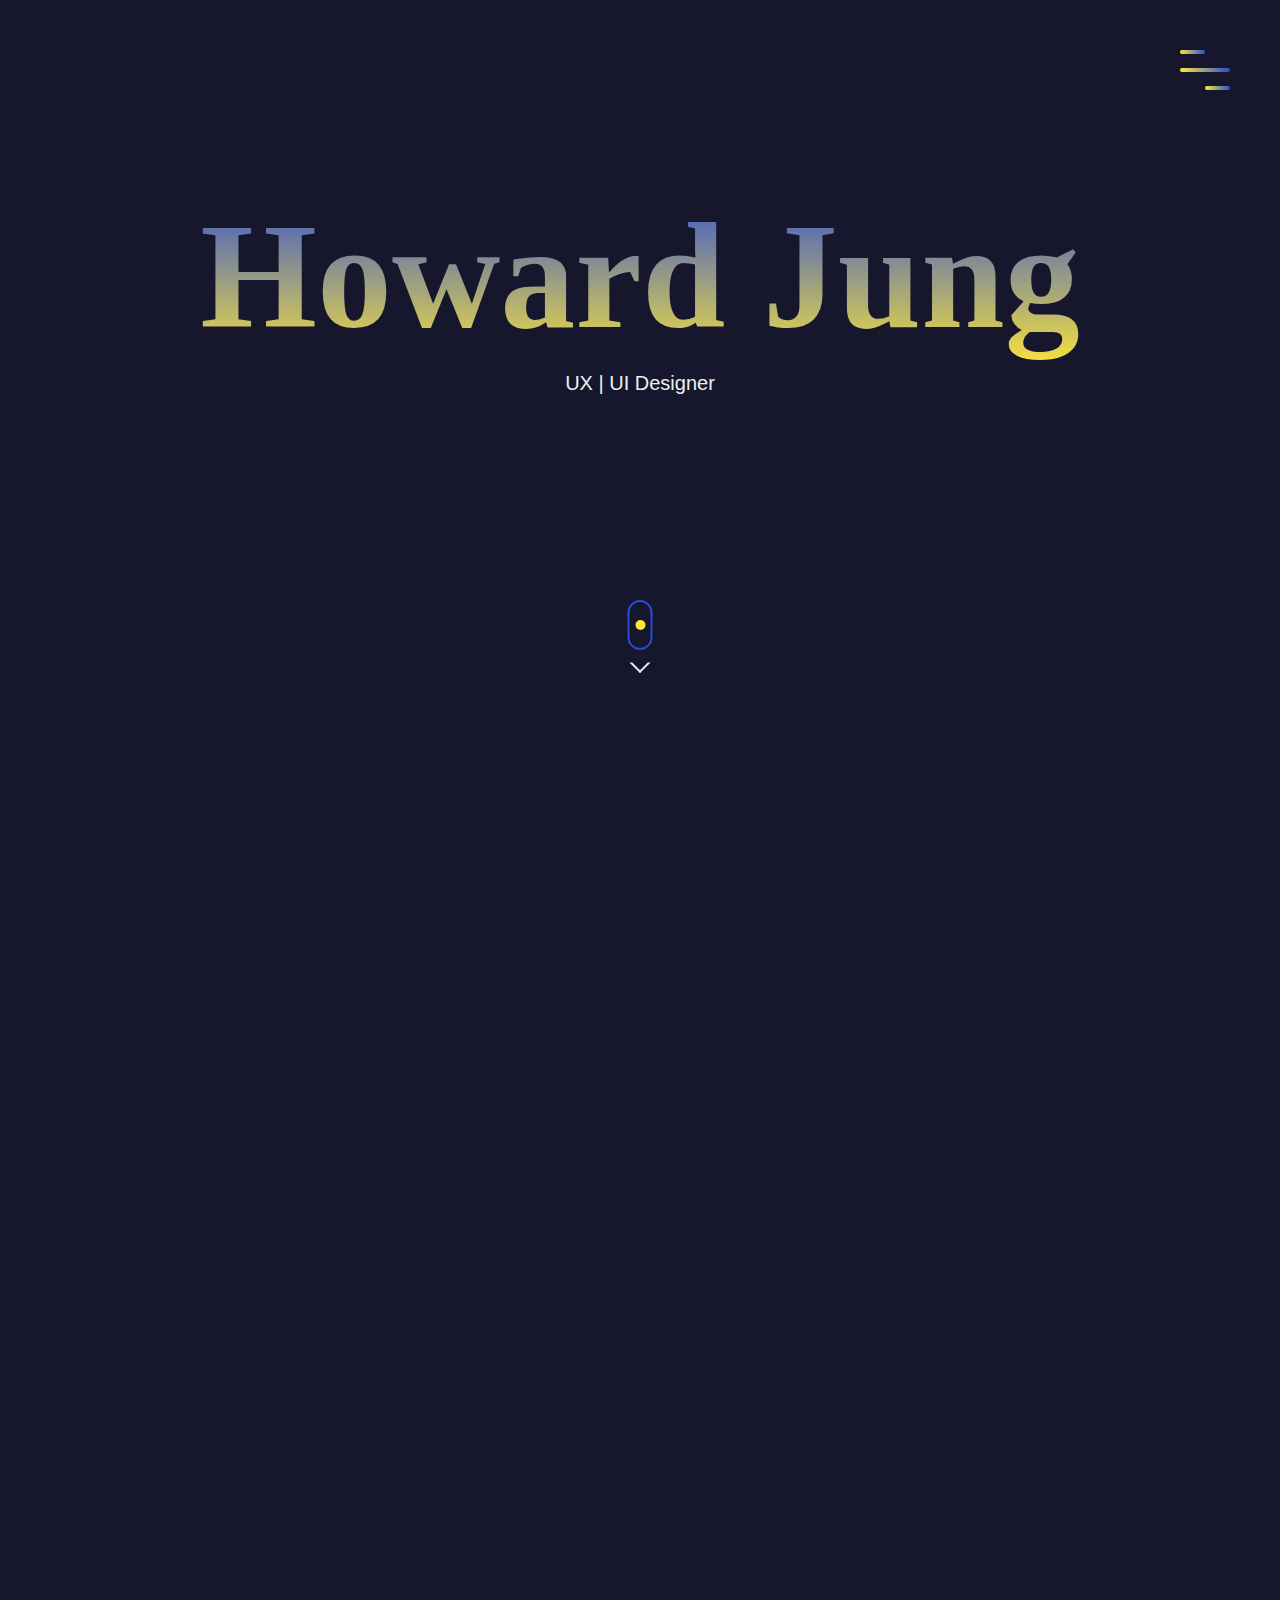
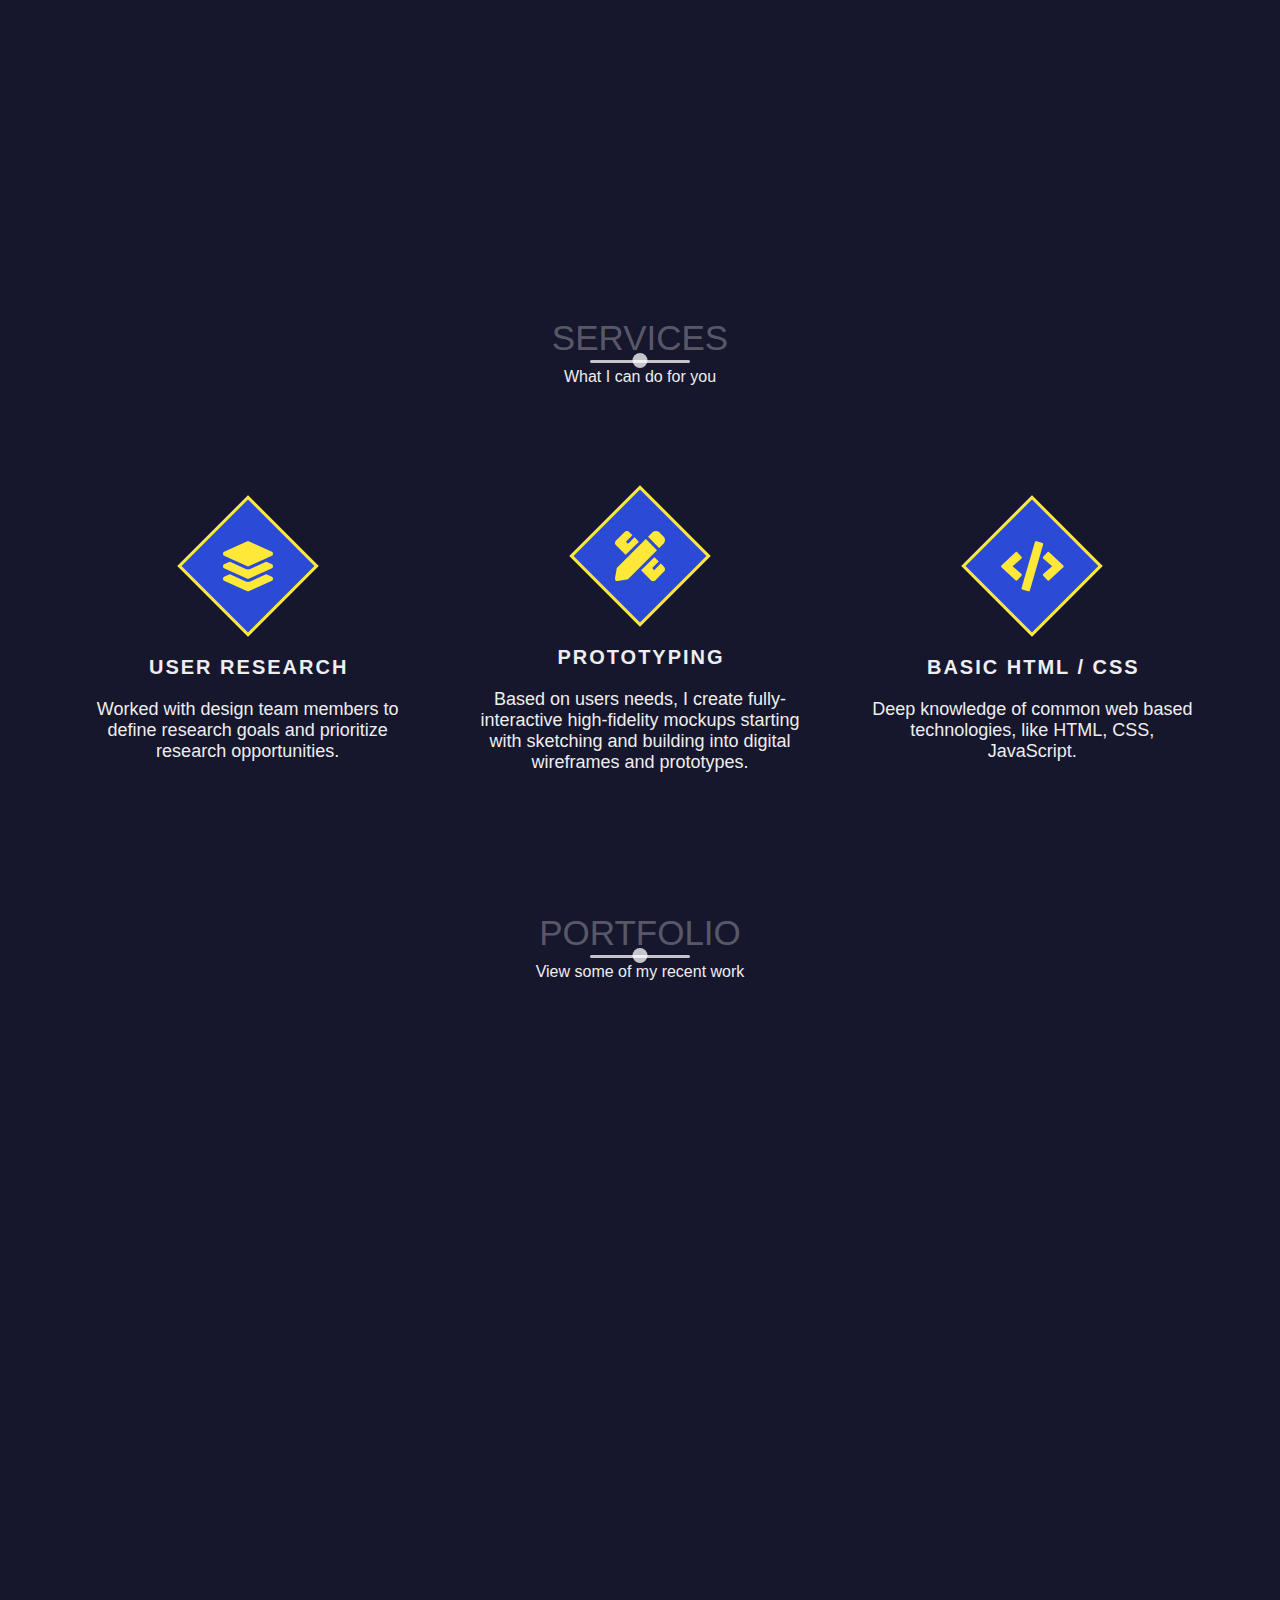
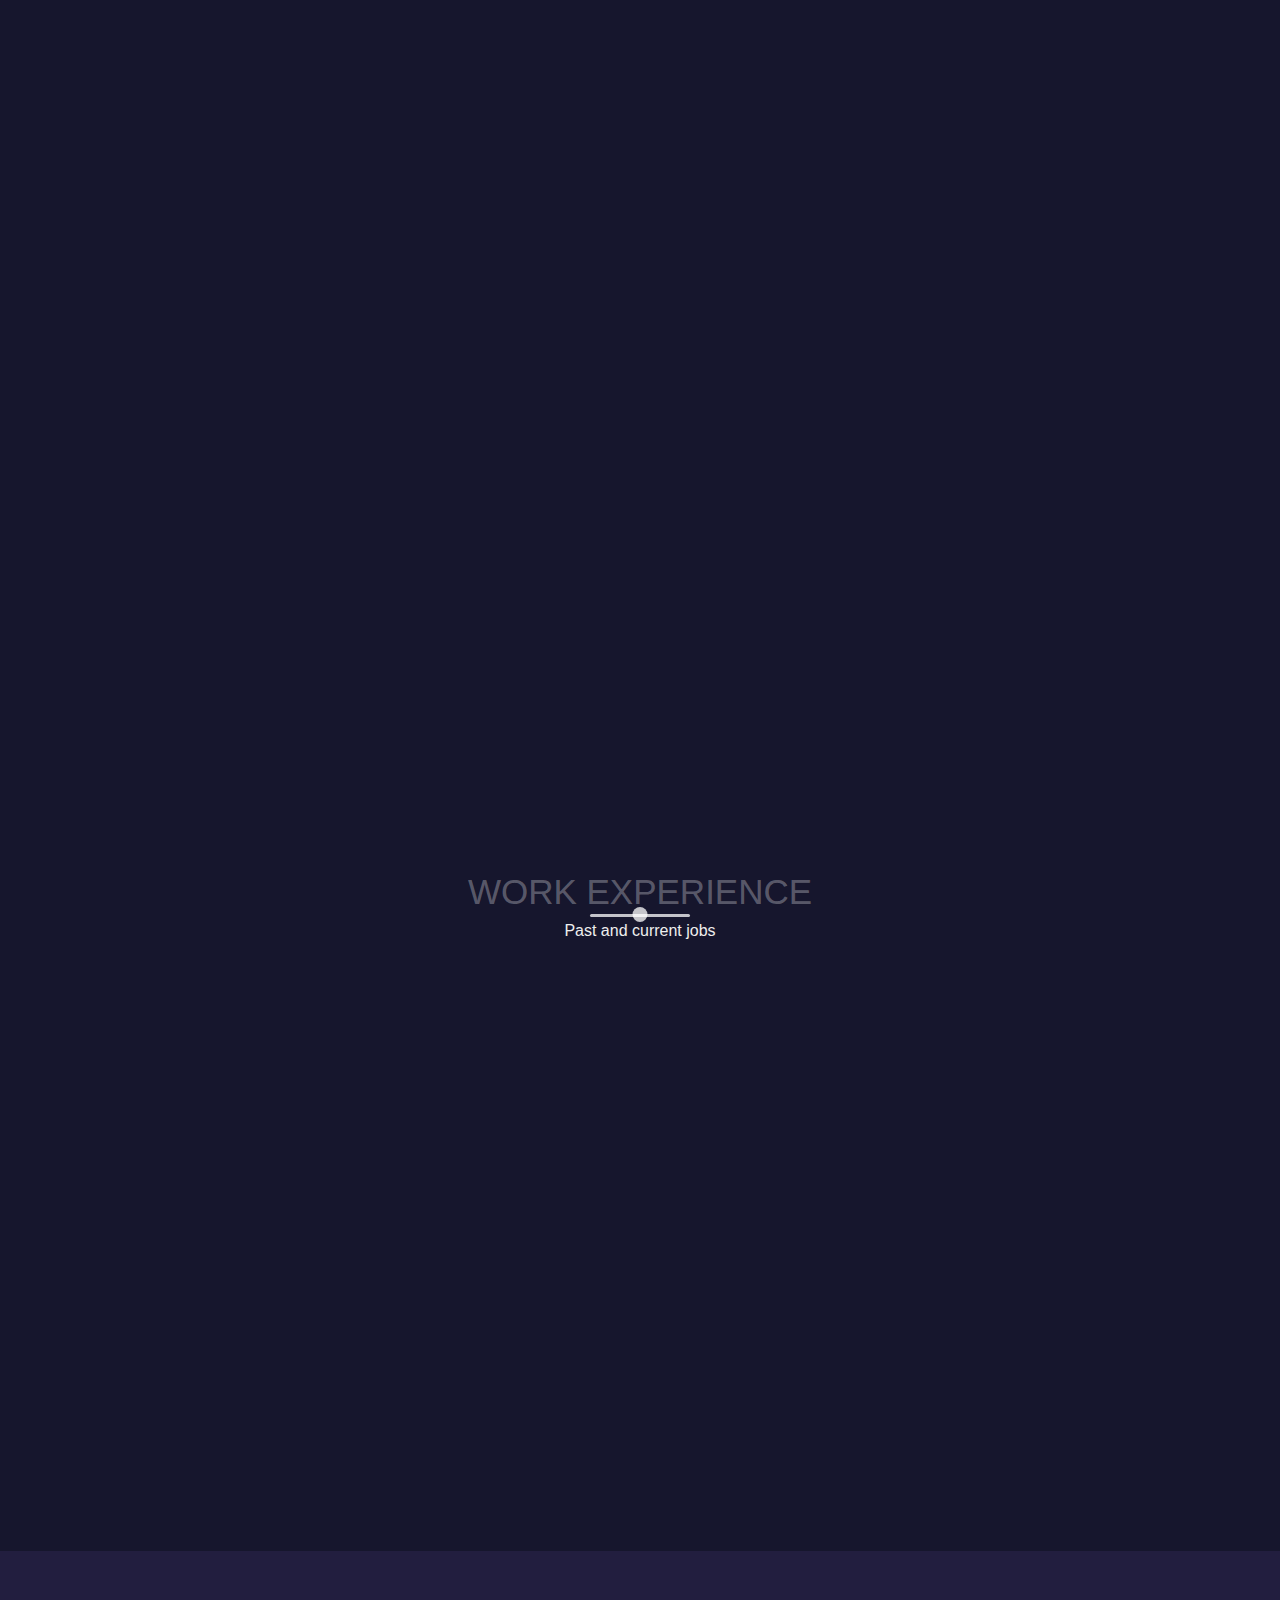
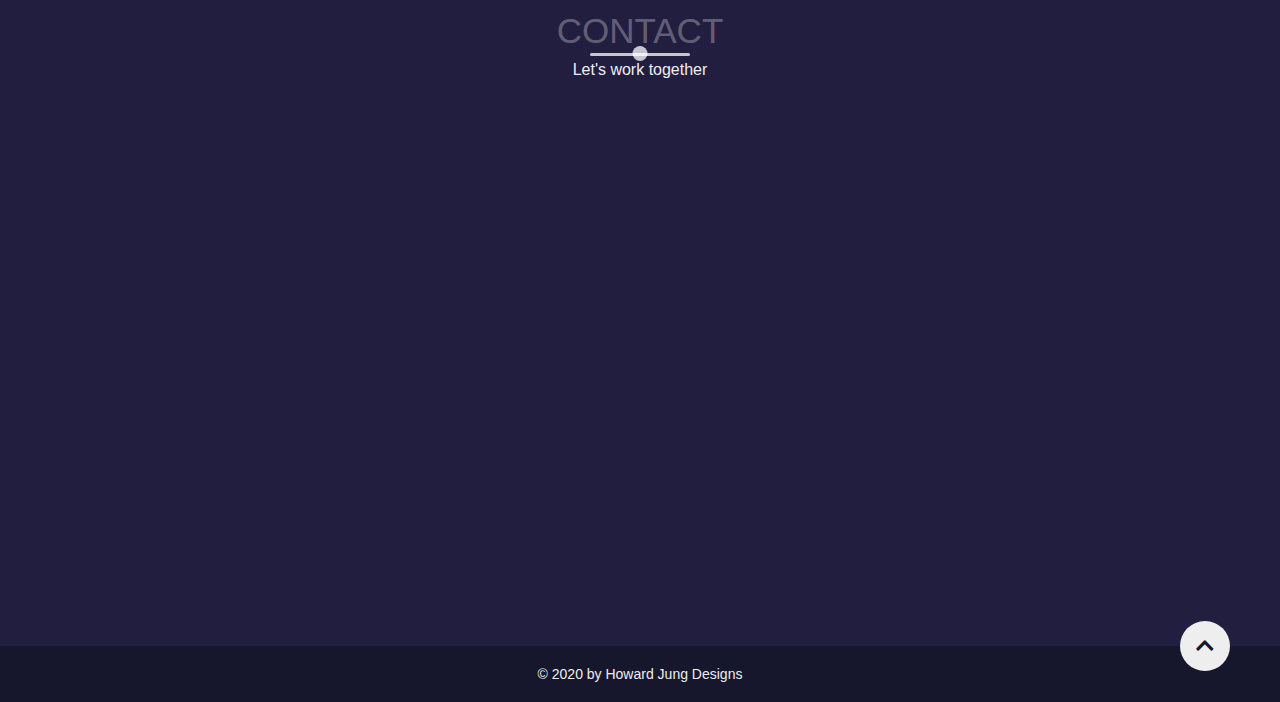
<file: index.html>
<!DOCTYPE html> 
<html lang="en">
<head>
<!-- Global site tag (gtag.js) - Google Analytics -->
<script async src="https://www.googletagmanager.com/gtag/js?id=G-25FM82T25X"></script>
<script>
  window.dataLayer = window.dataLayer || [];
  function gtag(){dataLayer.push(arguments);}
  gtag('js', new Date());

  gtag('config', 'G-25FM82T25X');
</script>

    <!-- Hotjar Tracking Code for https://hj93-code.github.io/UT-Bootcamp---UX_UI_HW -->
<script>
    (function(h,o,t,j,a,r){
        h.hj=h.hj||function(){(h.hj.q=h.hj.q||[]).push(arguments)};
        h._hjSettings={hjid:2140558,hjsv:6};
        a=o.getElementsByTagName('head')[0];
        r=o.createElement('script');r.async=1;
        r.src=t+h._hjSettings.hjid+j+h._hjSettings.hjsv;
        a.appendChild(r);
    })(window,document,'https://static.hotjar.com/c/hotjar-','.js?sv=');
</script>
    <meta charset="UTF-8">
    <meta name="viewport" content="width=device-width, initial-scale=1">

    <title>Howard Jung</title>
    <link rel="stylesheet" href="https://unpkg.com/aos@next/dist/aos.css" />
    <link rel="stylesheet" href="https://use.fontawesome.com/releases/v5.7.2/css/all.css">
    <link rel="stylesheet" href="css/css/style.css">
</head>
<body>
    <header>
        <div class="menu-toggler">
            <div class="bar half start"></div>
            <div class="bar"></div>
            <div class="bar half end"></div>
        </div>
        <nav class="top-nav">
            <ul class="nav-list">
                    <ul class="nav-list">
                        <li>
                            <a href="index.html" class="nav-link">Home</a>
                        </li>
                        <li>
                            <a href="#about" class="nav-link">About</a>
                        </li>
                        <li>
                            <a href="#services" class="nav-link">Services</a>
                        </li>
                        <li>
                            <a href="#portfolio" class="nav-link">Portfolio</a>
                        </li>
                        <li>
                            <a href="#experience" class="nav-link">Experience</a>
                        </li>
                        <li>
                            <a href="#contact" class="nav-link">Contact</a>
                        </li>
                          
                    </ul>
            </nav>
         <div class="landing-text">

        
            <h1>Howard Jung</h1>
            <h6>UX | UI Designer</h6>

        

            
           
            <a href="#" class="scroll-down">

                <div class="mouse">
                    <span></span>
                </div>
                <div class="arrow">
                  <span></span>
                  </div> 
               </a>
           
               </div>
        </div>
        </header>

         <section class="about" id="about">
             <div class="container">
                 <div class="profile-img" data-aos="fade-right" data-aos-delay="300" >
                     <img src="images/black:white-profpic.png" alt="">
                 </div>
                 <div class="about-details" data-aos="fade-left" data-aos-delay="300">
                    <div class="about-heading">
                        <h1>About</h1>
                        <h6>Myself</h6>
                    </div> 
                    <p>
                        I'm Howard Jung, a UX|UI designer with agile experience in informative technologies. I'm passionate about creating digital experiences with an impact on user lives.
                        Working closely with designers and product managers for product designs and usability testing,
                        I found myself fascinated by planning numerous user flows, 
                        and unexpected passion brought me to pursue a new career as a UX/UI designer.
                    </p>
                    <div class="social-media">
                        <ul class="nav-list">
                           <li>
                               <a href="#" class="icon-link">
                                   <i class="fab fa-facebook-square"></i>
                               </a>
                           </li>
                           <li>
                               <a href="#" class="icon-link">
                                   <i class="fab fa-twitter-square"></i>
                               </a>
                           </li>
                           <li>
                               <a href="#" class="icon-link">
                                   <i class="fab fa-linkedin"></i>
                               </a>
                           </li>
                        </ul>
                    </div>
                </div>
                 </div>
         </section>

         <section class="services" id="services">
             <div class="container">
                 <div class="section-heading">
                     <h1>Services</h1>
                     <h6>What I can do for you</h6>
                 </div>
                 <div class="my-skills">
                     <div class="skill">
                         <div class="icon-container">
                             <i class="fas fa-layer-group"></i>
                         </div>
                         <h1>User Research</h1>
                         <p>
                             Worked with design team members to define research goals
                             and prioritize research opportunities.
                        </p>
                     </div>
                     <div class="skill">
                        <div class="icon-container">
                            <i class="fas fa-pencil-ruler"></i>
                        </div>
                        <h1>Prototyping</h1>
                        
                        <p> 
                        Based on users needs, I create fully-interactive high-fidelity mockups
                        starting with sketching and building into digital wireframes and prototypes.
                        </p>
                 </div>
                 <div class="skill">
                    <div class="icon-container">
                        <i class="fas fa-code"></i>
                    </div>
                    <h1>Basic HTML / CSS</h1>
                    <p>
                        Deep knowledge of common web based technologies,
                        like HTML, CSS, JavaScript.
                   </p>
                </div>
            </div>
        </div>
    </section>
   
         <section class="portfolio" id="portfolio">
            <div class="container">
                <div class="section-heading">
                    <h1>Portfolio</h1>
                    <h6>View some of my recent work</h6>
                </div>
                <div class="portfolio-item">
                    <div class="portfolio-img has-margin-right" data-aos="fade-right" data-aos-delay="300">
                        <img src="./images/DOL- Homepage.png" alt="">
                    </div>
                    <div class="portfolio-description" data-aos="fade-left" data-aos-delay="600">
                        <h6>Web Design</h6>
                        <h1>US Department of Labor </h1>
                        <p>
                        A redesign of the Department of labor's information architecture and user interface
                         that users can have a better sense of direction
                        in order to access their resources in a timely manner.
                        </p>
                        <a href="#" class="cta">View Details</a>
                    </div>
                </div>
                <div class="portfolio-item">
                    <div class="portfolio-description has-margin-right" data-aos="fade-right" data-aos-delay="900">
                        <h6>Responsive Web Design</h6>
                        <h1>OptiMeal</h1>
                        <p>
                        Responsive web design execution to increase usability and with plans to implement 
                        solutions for a budget cooking app.
                        </p>
                        <a href="#" class="cta">View Details</a>
                    </div>
                    <div class="portfolio-img" data-aos="fade-left" data-aos-delay="1200">
                        <img src="./images/Optimeal-Homepage.png" alt="">
                    </div>
                </div>
                <div class="portfolio-item">
                    <div class="portfolio-img has-margin-right" data-aos="fade-right" data-aos-delay="1500">
                        <img src="images/file.png" alt="">
                    </div>
                    <div class="portfolio-description" data-aos="fade-left" data-aos-delay="1800">
                        <h6>Web Design</h6>
                        <h1>Product Sketch</h1>
                        <p>
                        Department of Labor Responsive redesign that users can havee a better sense of direction
                        in order to access their resources in a timely manner.
                        </p>
                        <a href="#" class="cta">View Details</a>
                    </div>
                </div>
            </div>
         </section>
    
         <section class="experience" id="experience">
            <div class="container">
                <div class="section-heading">
                    <h1>Work Experience</h1>
                    <h6>Past and current jobs</h6>
                </div>
                <div class="timeline" data-aos="fade-down" data-aos-delay="300">
                    <ul>
                        <li class="date" data-date="2019-2020">
                           <h1>Academy Sports</h1>
                           <p>
                           Governed within the online customer and marketing technology as an IT intern in their apprenticeship
                           program for the Design Ops team. Strengthened relations with product managers to identify and deliver
                           customer-based solutions within Academy's online and mobile experience. 
                           </p>
                        </li>
                        <li class="date" data-date="2015-2019">
                            <h1>Academy Sports</h1>
                            <p>
                             Solution-focused leader with more than three years in overseeing fulfillment and service flow.
                             Aligned with surrounding retail stores in the inventory and ship out dates to meeting customer demands.
                            </p>
                         </li>
                         <li class="date" data-date="2014-2015">
                            <h1>Clarks Store Associate</h1>
                            <p>
                             Solution-focused leader with more than three years in overseeing fulfillment and service flow.
                             Aligned with surrounding retail stores in the inventory and ship out dates to meeting customer demands.
                            </p>
                         </li>
                    </ul>
                </div>
            </div>
        </section>

        <section class="contact" id="contact">
            <div class="container">
                <div class="section-heading">
                    <h1>Contact</h1>
                    <h6>Let's work together</h6>
                </div>
                <form action="" data-aos="fade-up" data-aos-delay="300">
                    <label for="name">Name :</label>
                    <input type="text" id="name" name="name" placeholder="Enter your name..." required>
                    <label for="email">Email :</label>
                    <input type="email" id="email" name="email" placeholder="Enter your email..." required>
                    <label for="service">Services :</label>
                    <select name="services" id="services">
                        <option value="">User Research</option>
                        <option value="">Prototyping</option>
                        <option value="">Basic HTML / CSS</option>
                    </select>
                    <label for="subject">Subject :</label>
                    <textarea name="subject" id="subject" cols="10" rows="10"></textarea>
                    <input type="submit" value="Submit">
                </form>
            </div>
        </section>
        <footer class="copyright">
            <div class="up" id="up">
                <i class="fas fa-chevron-up"></i>
            </div>
            <p>&copy 2020 by Howard Jung Designs</p>
        </footer>


    
    
    
    <script src="https://ajax.googleapis.com/ajax/libs/jquery/3.3.1/jquery.min.js"></script>
    <script src="https://unpkg.com/aos@next/dist/aos.js"></script>
    <script src="main.js"></script>
   

</body>
</html>
</file>
<file: css/css/style.css>
/* Start Global*/
* {
    margin: 0;
    padding:0;
    box-sizing: border-box;
}

html{
    font-size: 10px;
    font-family: 'Roboto' , sans-serif;
    color: #eee;    
}

body{
    width: 100%;
    height: 100%;
    background: #16162d no-repeat center fixed;
    background-size: cover; 
}

section{
    padding: 6rem 0;
}

a{
    text-decoration: none;
    color: #eee;  
}

p{ font-size: 1.8rem;
    font-weight: 300;
}

img{
    width: 100%;   
}
/* End global*/



/* Start reusable*/
.container{
    width: 90%;
    max-width: 120rem;
    height: 100%;
    margin: 0 auto;
    position: relative;
}

.section-heading{
    text-align: center;
    margin-bottom: 10rem;
}

.section-heading h1{
    font-size:3.5rem;
    color: rgba(255,255,255, .3);
    text-transform: uppercase;
    font-weight: 300;
    position: relative;
    margin-bottom: 1rem;

}

.section-heading h1::before,
.section-heading h1::after{
    content: '';
    position: absolute;
    bottom: -.5rem;
    left: 50%;
    transform:translateX(-50%);
    background-color: rgba(255,255,255,0.75);
}

.section-heading h1::before{
    width: 10rem;
    height: 3px;
    border-radius: .8rem;

}

.section-heading h1::after{
    width: 1.5rem;
    height: 1.5rem;
    border-radius: 100%;
    bottom: -1rem; 

}

.section-heading h6{
    font-size:1.6rem;
    font-weight: 300;
    
}

.has-margin-right{
    margin-right: 5rem;
}
/* End reusable*/



/* Start header*/
header{
    width: 100%;
    height: 100vh;
}

.top-nav{
    width: 100%;
    height: 100vh;
    position: fixed;
    top: -100vh;
    z-index: 50;
    background-color: #221e3f;
    border-bottom-right-radius: 100%;
    border-bottom-left-radius: 100%;
    transition: all 650ms cubic-bezier(1,0,0,1);
}
.nav-list{
    list-style: none;
    width: 100%;
    height: 100%;
    display: flex;
    justify-content: center;
    align-items: center;
}

li{
    margin: 0 2rem;  
}
.nav-link{
    font-family: futura;
    font-size: 4rem;
    padding: 1rem;
}

.nav-link:hover,
.nav-link:focus{
    background: linear-gradient(to top, #ffe838, #2b4bd6);
    -webkit-background-clip: text;
    -webkit-text-fill-color: transparent;
}

.top-nav.open{
    top: 0;
    border-radius: initial;
}

.menu-toggler{
    position: absolute;
    top: 5rem;
    right: 5rem;
    width: 5rem;
    height: 4rem;
    display: flex;
    flex-direction: column;
    justify-content: space-between;
    cursor: pointer;
    z-index: 1500;
    transition: transform 650s ease-out;
}

.menu-toggler.open{
    transform: rotate(-45deg);
}

.bar{
    background: linear-gradient(to right, #ffe838, #2b4bd6 );
    width: 100%;
    height: 4px;
    border-radius: .8rem;
}

.bar.half{
    width: 50%
}

.bar.start{
    transform-origin: right;
    transition: transform 650ms cubic-bezier(0.54,-0.81, 0.57, 0.57);
}

.open .bar.start{
    transform: rotate(-450deg) translateX(.8rem);
}

.bar.end{
    align-self: flex-end;
    transform-origin: left;
    transition: transform 650ms cubic-bezier(0.54,-0.81, 0.57, 0.57);

}
.open .bar.end{
    transform: rotate(-450deg) translateX(-.8rem);
}

.landing-text{
    position: absolute;
    top: 50%;
    left: 50%;
    transform: translate(-50%, -50%);
    width: 100%;
    height: 60vh;
    text-align: center;
    z-index: 1;
}


.landing-text h1
{
    font-size: 15rem;
    font-family: futura; 
    background: linear-gradient(to top, #ffe838, #2b4bd6);
    -webkit-background-clip: text;
    -webkit-text-fill-color: transparent;
    padding: 1rem;
    user-select: none;
}

.landing-text h6{
    font-size: 2rem;
    font-weight: 400;

}


.scroll-down{
    position: relative;
    bottom: .5rem;
    left: 50%;
    transform: translateX(-50%);
    display: flex;
    flex-direction: column;
    align-items: center;
    z-index: 5;
}

.scroll-down{
    position: absolute;
    bottom: 5rem;
    left: 50%;
    transform: translateX(-50%);
    display: flex;
    flex-direction: column;
    align-items: center;
    z-index: 5;
}

.mouse{
    height: 5rem;
    width: 2.5rem;
    border:2px solid #2b4bd6;
    border-radius: 2rem;
    margin-bottom: .5rem;
    display: flex;
}

.mouse span{
    display: block;
    width:1rem;
    height: 1rem;
    background-color: #ffe838;
    border-radius: 50%;
    margin: auto;
    animation: move-wheel 1s linear infinite;
}

.arrow span{
    display: block;
    width: 1.5rem;
    height: 1.5rem;
    border: 2px solid transparent;
    border-right-color: #eee;
    border-bottom-color: #eee;
    transform: rotate(45deg);
    animation: arrow-down 1s linear infinite;
}

@keyframes move-wheel{
    0%{
        opacity: 1;
        transform: translateY(-1rem);
    }
    100%{
        opacity: 0;
        transform: translateY(2rem);
    }
}

@keyframes arrow-down {
    0%{
        opacity: 0;
    }
    25%{
        opacity: .25;
    }

    50%{
        opacity: .5;
    }

    75%{
        opacity: .75;
    }
    100%{
        opacity: 1;
    }
}




/* End header*/



/* Start about*/
.about .container{
    display: flex;
    align-items: center;
    justify-items: center;
}

.about-heading{
    text-align: center;
    text-transform: uppercase;
    line-height: 0;
    margin-bottom: 6rem;
}

.about-heading h1{
    font-size: 10rem;
    opacity: .3;
}

.about-heading h6{
    font-size: 2rem;
    font-weight: 300;
}
.profile-img{
    flex: 1;
    margin-right: 5rem;
}

.about-details{
    flex: 1;
    margin-right: 5rem;
}

.about-details{
    flex: 1;
}

.social-media{
    margin-top: 5rem;
}

.social-media i{
    font-size: 5rem;
    transition: color 650ms;
}

.fa-facebook-square:hover{
    color: #4267b2;
}

.fa-twitter-square:hover{
    color: #38a1f3;
}

.fa-dribble-square:hover{
    color: #ea4c89;
}
/* End about*/



/* Start services*/
.my-skills{
    margin-top: 10rem;
    display:grid;
    grid-template-columns: repeat(auto-fit, minmax(25rem, 1fr));
    grid-gap: 2.5rem;
    text-align: center;


}
.skill{
    display: flex;
    flex-direction: column;
    justify-content: center;
    align-items: center;
    padding: 2rem;
}

.skill h1{
    text-transform: uppercase;
    letter-spacing: 2px;
    margin: 2rem -2px 2rem 0;
}
.icon-container{
    width: 10rem;
    height: 10rem;
    border: 3px solid #ffe838;
    background-color:#2b4bd6;
    margin-bottom: 2rem;
    display: flex;  
    transform: rotate(45deg);
}
.icon-container i{
    color: #ffe838;
    font-size: 5rem;
    margin: auto;
    transform: rotate(-45deg);
}
/* End services*/


/* Start Portfolio */
.portfolio-item{
    display:flex;
    align-items:center;
    justify-content: center;
    margin-bottom: 5rem;
}

.portfolio-item:last-child{
    margin-bottom: 0;
}

.profile-img{
    width: 50rem;
    flex: 1;

}


.portfolio-description h1{
    font-size: 3rem;
    font-weight:300;
    margin: 1rem 0;
}


.portfolio-description h6{
    font-size: 1.5rem;
    text-transform: uppercase;
    font-weight:300;
    opacity: 0.3;
}

.portfolio-description .cta{
    display: inline-block;
    margin-top: 2.5rem;
    font-size: 1.5rem;
    text-transform: uppercase;
    color: #3883ff;
    transition: color 650ms;
}

.portfolio-description .cta:hover{
    color: #16162d;
}
/* End services */






/* Start timeline */
.timeline ul{
    border-left: 4px solid #ffe838;
    border-radius: .8rem;
    background-color: rgba(0,0,0,0.05);
    margin: 0 auto;
    position: relative;
    padding: 5rem;
    list-style: none;
    text-align: left;
    width: 70%;
}

.timeline h1{
    font-size: 2rem;
    text-transform: uppercase;
    font-weight: 300;
    margin-bottom: 1rem;
    opacity: .3;
}

.timeline .date{
    border-bottom: 1px solid rgba(255,255,255, 0.1);
    margin-bottom: 1rem;
    padding-bottom: 1rem;
    position: relative;
}

.timeline .date:last-of-type{
    padding-bottom: 0;
    margin-bottom: 0;
    border: none;
}

.timeline .date::before,
.timeline .date::after{
    position: absolute;
    display: block;
    top: 50%;
    transform: translateY(-50%);
}

.timeline .date::before{
    content:attr(data-date);
    left: -21rem;
    text-align: right;
    min-width: 12rem;
    font-size: 1.5rem;
}

.timeline .date::after{
    content:'';
    box-shadow: 0,0,0 4px #eee;
    border-radius: 100%;
    left: -8rem;
    height: 1.5rem;
    width: 1.5rem;
    background-color: #2b4bd6;
}

/* End timeline */





/* Start contact */
.contact{
    background-color: #221e3f;
}

form{
    width: 70%;
    margin: 0 auto;
}

form label{
    font-size: 1.5rem;
}

input,
select,
textarea {
    width: 100%;
    padding: 1rem;
    margin-bottom: 5px;
    border: none;
    outline-color: #ffe838;
}

input[type="submit"]{
    width: initial;
    background-color: #eee;
    color: #16162d;
    padding: 1rem 2rem;
    border-radius: .8rem;
    cursor: pointer;
    transition: background-color 650ms;
}

input[type="submit"]:hover{
    color: #221e3f;
    background-color: #2b4bd6;
}


/* End contact */




/* Start footer */
.copyright{
    width: 100%;
    text-align: center;
    background-color: #16162d;
    padding: 2rem 0;
    position: relative;
}

.up{
    position: absolute;
    width: 5rem;
    height: 5rem;
    background-color: #eee;
    top: -2.5rem;
    right: 5rem;
    border-radius: 100%;
    display:flex;
    animation: pulse 2s infinite;
    cursor: pointer;
}

.up i{
    color: #16162d;
    font-size: 2rem;
    margin: auto;

}

.copyright p{
    font-size: 1.4rem; 
}

/* End footer */



/* Start animation */
@keyframes pulse{
    0%{
        box-shadow: 0 0 0 0 rgba(250, 234, 55, 0.749);
    }
    70%{
        box-shadow: 0 0 0 2rem rgba(255,255,255, 0);

    }
    100%{
        box-shadow: 0 0 0 0 rgba(250, 234, 55, 0);

    }
}

/* End Animation */


/* Mobile media queries */

@media screen and (max-width: 768px){
    body{
        background: #16162d no-repeat center fixed;
        background-size: cover; 
    }
    .landing-text h1{
        font-size: 15rem;
    }
    .landing-text h6{
        font-size: 1.7rem;
    }
    .nav-list{
        flex-direction: column;
    }
    
    li{
        margin: 2rem 0 ;
    }

    .nav-link{
        font-size: 3rem;
    }

    .about-heading h1{
        font-size: 8rem;
    }

    .section-heading h1{
        font-size: 3rem;
    }

    .about-details .nav-list{
        flex-direction: initial;
    }

    .about-details li{
        margin: 0 2rem;
    }

    .icon-container{
        width: 7rem;
        height: 7rem;
    }

    .icon-container i{
        font-size: 4rem;
    }

    .timeline ul{
        margin: 0 0 0 auto;
    }

    .timeline .date::before{
        left: -20rem;
    }

    .timeline .date::after{
        left: -5.9rem;
    }
}


@media screen and (max-width: 600px) {
    .menu-toggler{
        top: 2rem;
        right: 2rem;
    }
    .landing-text h1{
        font-size: 8rem;
    }

    .landing-text h6{
        font-size: 1.4rem;
    }

    .nav-link{
        font-size: 3.5rem;
    }

    .about .container{
        flex-direction: column;
    }

    .profile-img{
        margin: 0 0 7rem 0;
    }

    .portfolio-item{
        flex-direction: column;
    }

    .profile-img{
        margin: 0 0 2rem 0;
        order: 1;
    }

    .portfolio-description{
        margin: 0;
        order: 2;
    }

    .timeline p{
        font-size: 1.6rem;
    }

    .timeline .date::before{
        font-size: 1.4rem;
    }

    form{
        width:100%;
    }

    .up{
        right: 2rem;
    }

}
</file>
